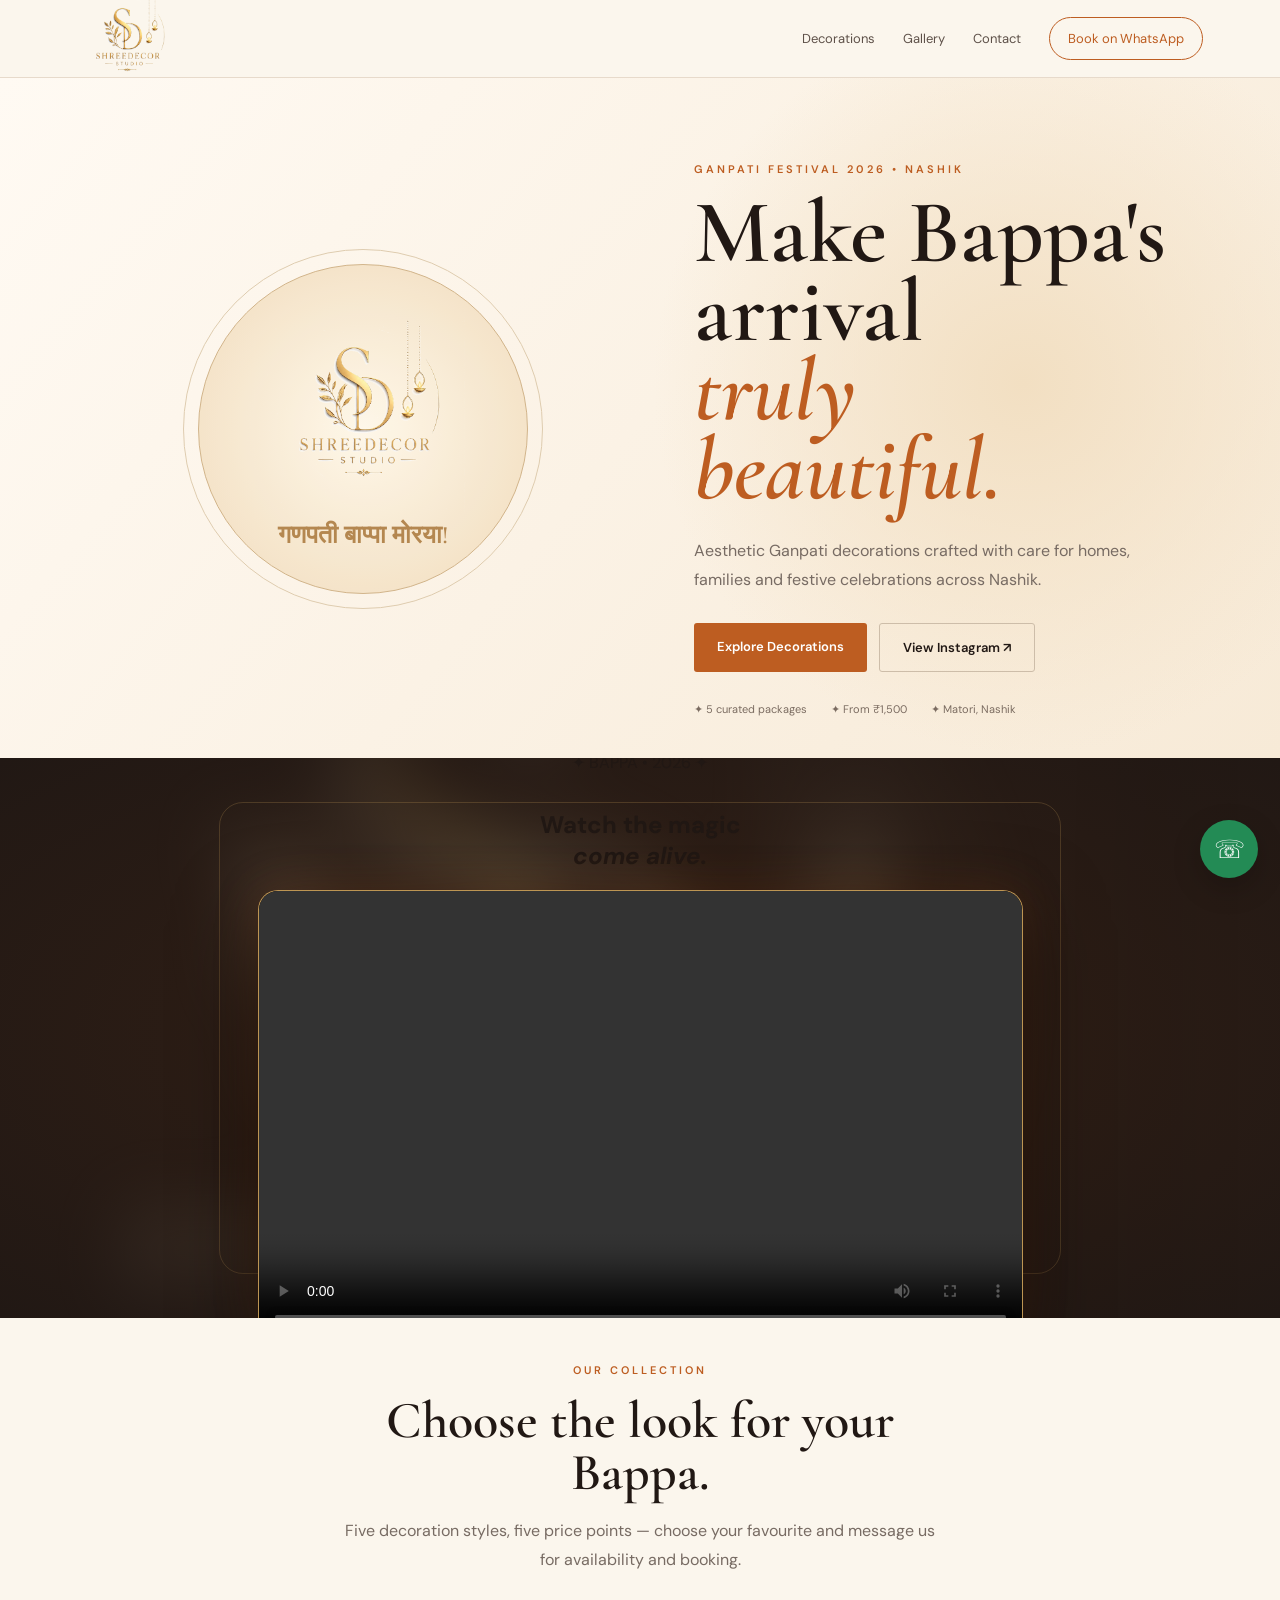
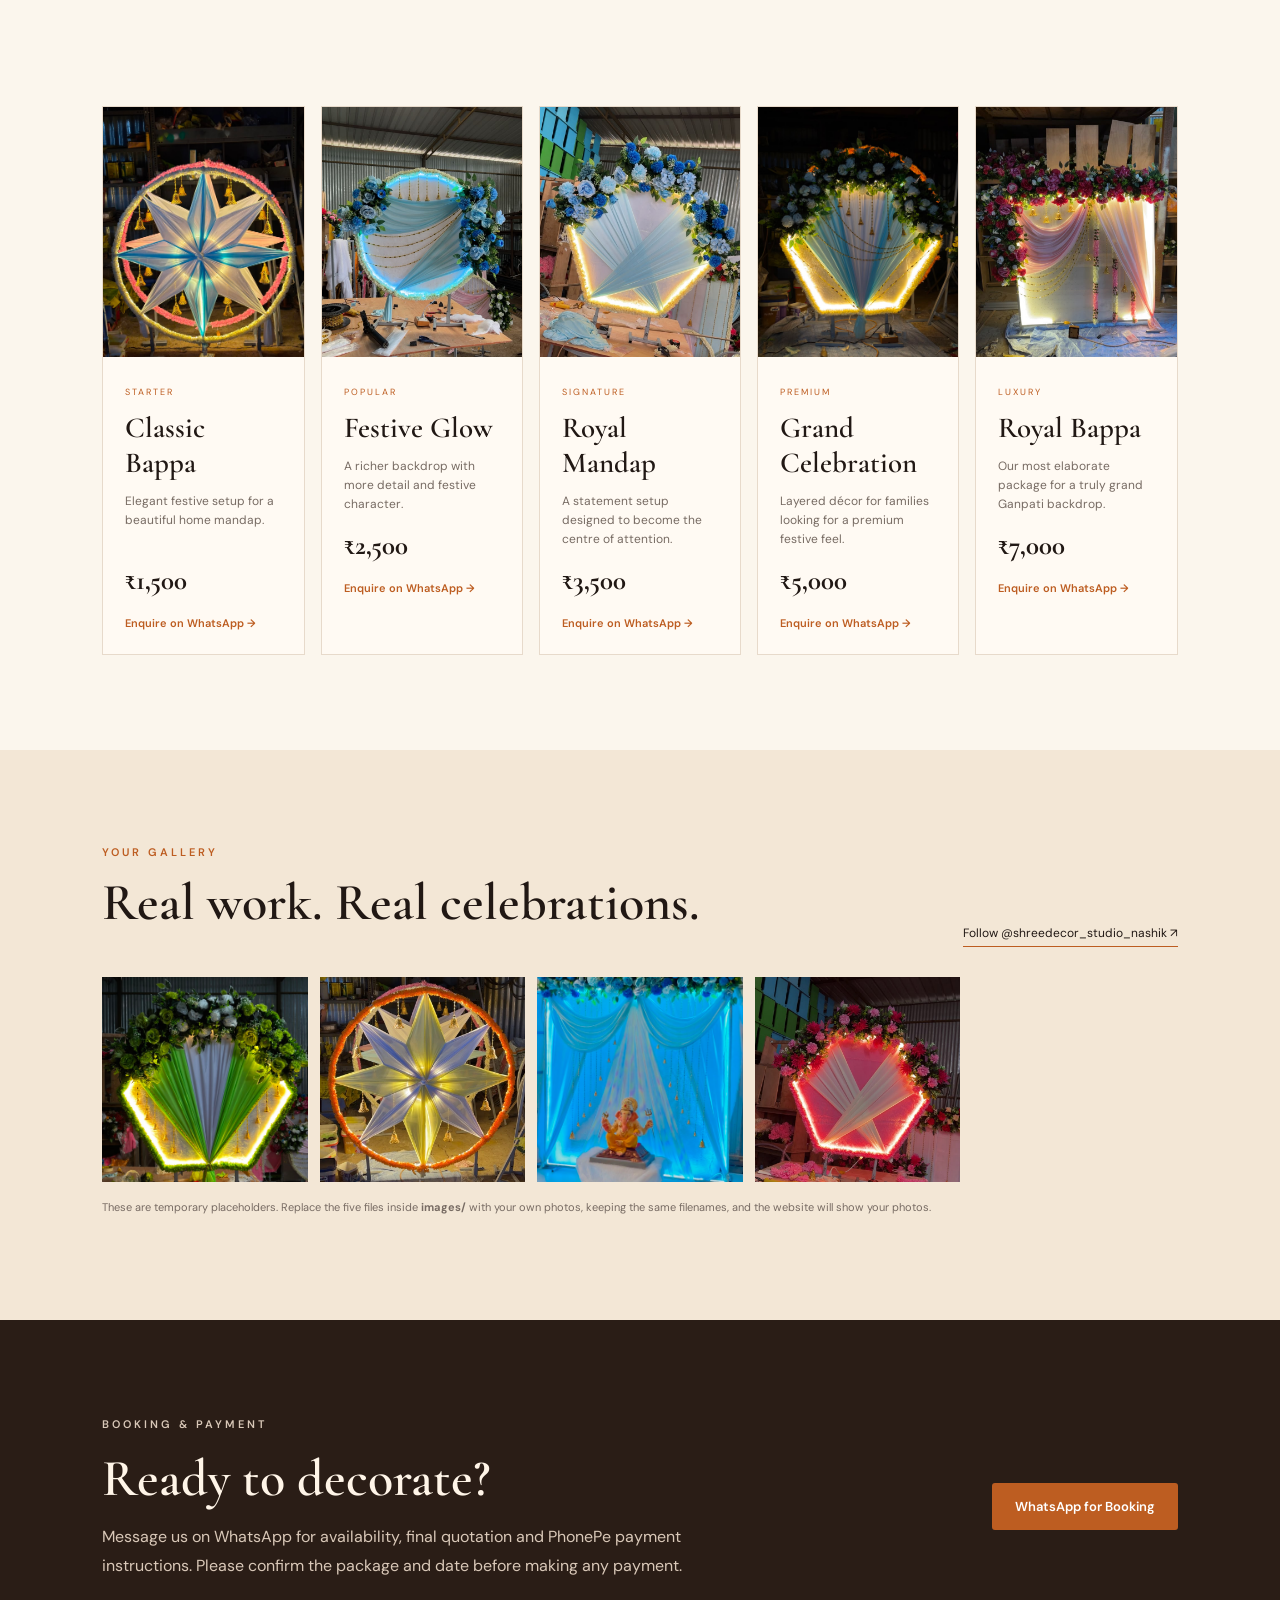
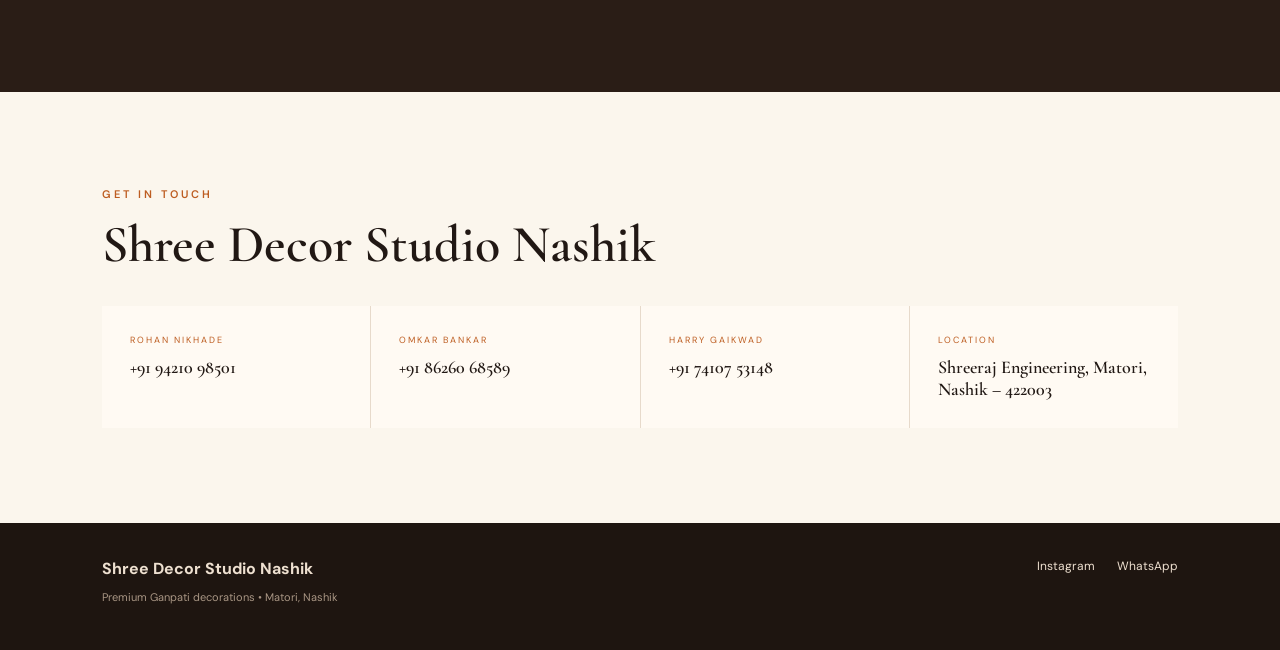
<file: index.html>
<!DOCTYPE html>
<html lang="en">
<head>
  <meta charset="UTF-8">
  <meta name="viewport" content="width=device-width, initial-scale=1.0">
  <meta name="google-site-verification" content="jT54VQ0QHRUxJBiwWSpXDo1Xjis5Zf8rG6g7Kv_vMYY" />
  <meta name="description" content="Shree Decor Studio Nashik - Premium Ganpati festival decorations in Matori, Nashik.">
  <title>Shree Decor Studio Nashik | Ganpati Decorations</title>
  <link rel="stylesheet" href="style.css">
</head>
<body>
  <header class="topbar">
    <img src="Logo 2.png" alt="Shree Decor Studio Logo"></div>
    <nav>
      <a href="#packages">Decorations</a>
      <a href="#gallery">Gallery</a>
      <a href="#contact">Contact</a>
      <a class="nav-cta" href="https://wa.me/919421098501?text=Namaste%20Shree%20Decor%20Studio%2C%20I%20would%20like%20to%20book%20a%20Ganpati%20decoration." target="_blank">Book on WhatsApp</a>
    </nav>
  </header>

  <main>
    <section class="hero">
      <div class="hero-glow"></div>
      <div class="hero-content">
        <p class="eyebrow">GANPATI FESTIVAL 2026 • NASHIK</p>
        <h1>Make Bappa's arrival<br><em>truly beautiful.</em></h1>
        <p class="hero-copy">Aesthetic Ganpati decorations crafted with care for homes, families and festive celebrations across Nashik.</p>
        <div class="hero-actions">
          <a class="btn primary" href="#packages">Explore Decorations</a>
          <a class="btn ghost" href="https://instagram.com/shreedecor_studio_nashik/?hl=en" target="_blank">View Instagram ↗</a>
        </div>
        <div class="trust-row">
          <span>✦ 5 curated packages</span>
          <span>✦ From ₹1,500</span>
          <span>✦ Matori, Nashik</span>
        </div>
      </div>
      <div class="hero-art">
  <div class="mandala">
    <img src="Logo 2.png" alt="Shree Decor Studio Logo">
    <strong>गणपती बाप्पा मोरया!</strong>
  </div>
</div>
    </section>
<section class="bappa-video">

  <!-- Blurred background -->
  <video class="bappa-video-bg" autoplay muted loop playsinline>
    <source src="Bappa Video.mp4" type="video/mp4">
  </video>

  <!-- Dark cinematic overlay -->
  <div class="bappa-video-overlay"></div>

  <!-- Decorative circles -->
  <div class="bappa-decoration bappa-decoration-one"></div>
  <div class="bappa-decoration bappa-decoration-two"></div>

  <!-- Main content -->
  <div class="bappa-video-content">

    <p class="bappa-label">✦ BAPPA • 2026 ✦</p>

    <h2>Watch the magic<br><em>come alive.</em></h2>

    <div class="bappa-video-frame">

      <video class="bappa-video-main" controls playsinline>
        <source src="Bappa Video.mp4" type="video/mp4">
        Your browser does not support the video.
      </video>

    </div>

  </div>
</section>


    <section class="intro section">
      <p class="eyebrow">OUR COLLECTION</p>
      <h2>Choose the look for your Bappa.</h2>
      <p>Five decoration styles, five price points — choose your favourite and message us for availability and booking.</p>
    </section>

    <section id="packages" class="packages section">
      <article class="package featured">
        <div class="package-image"><img src="1.jpeg" alt="Classic Bappa Ganpati decoration"></div>
        <div class="package-body"><span class="tag">STARTER</span><h3>Classic Bappa</h3><p>Elegant festive setup for a beautiful home mandap.</p><div class="price">₹1,500</div><a class="book-link" href="https://wa.me/919421098501?text=I%20am%20interested%20in%20the%20Classic%20Bappa%20package%20(₹1%2C500)." target="_blank">Enquire on WhatsApp →</a></div>
      </article>
      <article class="package">
        <div class="package-image"><img src="4.jpeg" alt="Decoration package 2 placeholder"></div>
        <div class="package-body"><span class="tag">POPULAR</span><h3>Festive Glow</h3><p>A richer backdrop with more detail and festive character.</p><div class="price">₹2,500</div><a class="book-link" href="https://wa.me/919421098501?text=I%20am%20interested%20in%20the%20Festive%20Glow%20package%20(₹2%2C500)." target="_blank">Enquire on WhatsApp →</a></div>
      </article>
      <article class="package">
        <div class="package-image"><img src="9.jpeg" alt="Decoration package 3 placeholder"></div>
        <div class="package-body"><span class="tag">SIGNATURE</span><h3>Royal Mandap</h3><p>A statement setup designed to become the centre of attention.</p><div class="price">₹3,500</div><a class="book-link" href="https://wa.me/919421098501?text=I%20am%20interested%20in%20the%20Royal%20Mandap%20package%20(₹3%2C500)." target="_blank">Enquire on WhatsApp →</a></div>
      </article>
      <article class="package">
        <div class="package-image"><img src="2.jpeg" alt="Decoration package 4 placeholder"></div>
        <div class="package-body"><span class="tag">PREMIUM</span><h3>Grand Celebration</h3><p>Layered décor for families looking for a premium festive feel.</p><div class="price">₹5,000</div><a class="book-link" href="https://wa.me/919421098501?text=I%20am%20interested%20in%20the%20Grand%20Celebration%20package%20(₹5%2C000)." target="_blank">Enquire on WhatsApp →</a></div>
      </article>
      <article class="package">
        <div class="package-image"><img src="7.jpeg" alt="Decoration package 5 placeholder"></div>
        <div class="package-body"><span class="tag">LUXURY</span><h3>Royal Bappa</h3><p>Our most elaborate package for a truly grand Ganpati backdrop.</p><div class="price">₹7,000</div><a class="book-link" href="https://wa.me/919421098501?text=I%20am%20interested%20in%20the%20Royal%20Bappa%20package%20(₹7%2C000)." target="_blank">Enquire on WhatsApp →</a></div>
      </article>
    </section>

    <section id="gallery" class="gallery section">
      <div class="section-heading"><div><p class="eyebrow">YOUR GALLERY</p><h2>Real work. Real celebrations.</h2></div><a href="https://instagram.com/shreedecor_studio_nashik/?hl=en" target="_blank" class="instagram-link">Follow @shreedecor_studio_nashik ↗</a></div>
      <div class="gallery-grid">
        <img src="3.jpeg" alt="Decoration placeholder">
        <img src="5.jpeg" alt="Decoration placeholder">
        <img src="6.jpeg" alt="Decoration placeholder">
        <img src="8.jpeg" alt="Decoration placeholder">
      </div>
      <p class="gallery-note">These are temporary placeholders. Replace the five files inside <strong>images/</strong> with your own photos, keeping the same filenames, and the website will show your photos.</p>
    </section>

    <section class="payment section">
      <div><p class="eyebrow">BOOKING & PAYMENT</p><h2>Ready to decorate?</h2><p>Message us on WhatsApp for availability, final quotation and PhonePe payment instructions. Please confirm the package and date before making any payment.</p></div>
      <a class="btn primary" href="https://wa.me/919421098501?text=Namaste%20Shree%20Decor%20Studio%2C%20I%20want%20to%20book%20a%20Ganpati%20decoration.%20Please%20share%20availability%20and%20PhonePe%20payment%20details." target="_blank">WhatsApp for Booking</a>
    </section>

    <section id="contact" class="contact section">
      <p class="eyebrow">GET IN TOUCH</p>
      <h2>Shree Decor Studio Nashik</h2>
      <div class="contact-grid">
        <div><span>ROHAN NIKHADE</span><a href="tel:+919421098501">+91 94210 98501</a></div>
        <div><span>OMKAR BANKAR</span><a href="tel:+918626068589">+91 86260 68589</a></div>
        <div><span>HARRY GAIKWAD</span><a href="tel:+917410753148">+91 74107 53148</a></div>
        <div><span>LOCATION</span><p>Shreeraj Engineering, Matori, Nashik – 422003</p></div>
      </div>
    </section>
  </main>

  <footer>
    <div><strong>Shree Decor Studio Nashik</strong><p>Premium Ganpati decorations • Matori, Nashik</p></div>
    <div class="footer-links"><a href="https://instagram.com/shreedecor_studio_nashik/?hl=en" target="_blank">Instagram</a><a href="https://wa.me/919421098501" target="_blank">WhatsApp</a></div>
  </footer>

  <a class="floating-wa" href="https://wa.me/919421098501?text=Namaste%20Shree%20Decor%20Studio%2C%20I%20would%20like%20to%20enquire%20about%20Ganpati%20decoration." target="_blank" aria-label="WhatsApp">☏</a>
</body>
</html>
</file>
<file: style.css>
@import url('https://fonts.googleapis.com/css2?family=Cormorant+Garamond:wght@500;600;700&family=DM+Sans:wght@400;500;600&display=swap');
:root{--ink:#211814;--muted:#776b63;--cream:#fbf6ed;--paper:#fffaf3;--saffron:#bd5d21;--gold:#b28a4a;--line:#e7dacb}
*{box-sizing:border-box}html{scroll-behavior:smooth}body{margin:0;background:var(--cream);color:var(--ink);font-family:"DM Sans",sans-serif}a{color:inherit;text-decoration:none}.topbar{height:78px;display:flex;align-items:center;justify-content:space-between;padding:0 6vw;border-bottom:1px solid var(--line);background:rgba(251,246,237,.92);position:sticky;top:0;z-index:10;backdrop-filter:blur(10px)}.brand{font-family:"Cormorant Garamond",serif;font-size:25px;font-weight:700}.brand:first-letter{color:var(--saffron)}nav{display:flex;gap:28px;align-items:center;font-size:13px}nav a{color:#5e5149}.nav-cta{padding:12px 18px;border:1px solid var(--saffron);border-radius:30px;color:var(--saffron)!important}.hero{min-height:300px;padding:70px 8vw 80px;display:grid;grid-template-columns:1.1fr .9fr;align-items:center;position:relative;overflow:hidden;background:radial-gradient(circle at 80% 45%,#f2dfc2 0,transparent 34%),linear-gradient(130deg,#fffaf3,#f7ead7)}.hero-content{position:relative;z-index:1}.eyebrow{letter-spacing:3px;font-size:11px;font-weight:600;color:var(--saffron);margin:0 0 18px}.hero h1{font:600 clamp(55px,7vw,92px)/.88 "Cormorant Garamond",serif;margin:0;max-width:800px}.hero h1 em{font-style:italic;color:var(--saffron)}.hero-copy{max-width:560px;color:var(--muted);line-height:1.8;margin:28px 0}.hero-actions{display:flex;gap:12px;flex-wrap:wrap}.btn{display:inline-block;padding:15px 23px;border-radius:3px;font-size:13px;font-weight:600}.primary{background:var(--saffron);color:#fff}.ghost{border:1px solid #cdbda9}.trust-row{display:flex;gap:24px;flex-wrap:wrap;margin-top:30px;font-size:11px;color:#7b6c61}.hero-art{height:450px;display:grid;place-items:center;position:relative}.mandala{width:330px;height:330px;border-radius:50%;display:grid;place-items:center;border:1px solid #caa97a;outline:1px solid #d9c5a5;outline-offset:14px;font-size:90px;color:#a87536;opacity:.85;background:radial-gradient(circle,#fff8e9,#efd8b5)}.hero-card{position:absolute;bottom:30px;right:5%;background:#fffaf3;padding:22px 28px;box-shadow:0 20px 60px #6f4d3020;min-width:230px}.hero-card span,.hero-card small{display:block;font-size:9px;letter-spacing:2px;color:#8b7868}.hero-card strong{display:block;font:600 24px "Cormorant Garamond",serif;margin:9px 0}.section{padding:95px 8vw}.intro{text-align:center;max-width:800px;margin:auto}.intro h2,.section h2{font:600 52px/1 "Cormorant Garamond",serif;margin:0 0 18px}.intro>p:last-child{color:var(--muted);line-height:1.8}.packages{display:grid;grid-template-columns:repeat(5,1fr);gap:16px;padding-top:20px}.package{background:var(--paper);border:1px solid var(--line);transition:.25s;display:flex;flex-direction:column}.package:hover{transform:translateY(-6px);box-shadow:0 18px 45px #60452b16}.package-image{aspect-ratio:4/5;overflow:hidden;background:#ead8bf}.package-image img{width:100%;height:100%;object-fit:cover}.package-body{padding:22px}.tag{font-size:9px;letter-spacing:2px;color:var(--saffron)}.package h3{font:600 29px "Cormorant Garamond",serif;margin:10px 0 7px}.package p{font-size:12px;line-height:1.6;color:var(--muted);min-height:58px}.price{font:700 27px "Cormorant Garamond",serif;margin:14px 0}.book-link{font-size:11px;font-weight:600;color:var(--saffron)}.gallery{background:#f3e7d6}.section-heading{display:flex;justify-content:space-between;align-items:end;gap:30px;margin-bottom:30px}.instagram-link{font-size:12px;border-bottom:1px solid var(--saffron);padding-bottom:5px}.gallery-grid{display:grid;grid-template-columns:repeat(5,1fr);gap:12px}.gallery-grid img{width:100%;aspect-ratio:1;object-fit:cover;background:#ead8bf}.gallery-note{font-size:11px;color:var(--muted);margin-top:18px}.payment{display:flex;align-items:center;justify-content:space-between;gap:40px;background:#2a1d16;color:#fff5e8}.payment h2{color:#fff5e8}.payment p{color:#d9c8b8;max-width:620px;line-height:1.8}.contact-grid{display:grid;grid-template-columns:repeat(4,1fr);gap:1px;background:var(--line);margin-top:35px}.contact-grid>div{background:var(--paper);padding:28px}.contact-grid span{display:block;font-size:9px;letter-spacing:2px;color:var(--saffron);margin-bottom:10px}.contact-grid a,.contact-grid p{font:600 18px "Cormorant Garamond",serif;margin:0}.contact-grid a:hover{color:var(--saffron)}footer{padding:35px 8vw;background:#1e1510;color:#eee0d0;display:flex;justify-content:space-between;gap:20px}footer p{font-size:11px;color:#a99684}.footer-links{display:flex;gap:22px;font-size:12px}.floating-wa{position:fixed;right:22px;bottom:22px;width:58px;height:58px;border-radius:50%;display:grid;place-items:center;background:#238b55;color:#fff;font-size:25px;box-shadow:0 10px 30px #0003;z-index:20}
@media(max-width:1050px){.packages{grid-template-columns:repeat(2,1fr)}.gallery-grid{grid-template-columns:repeat(3,1fr)}.contact-grid{grid-template-columns:repeat(2,1fr)}.hero{grid-template-columns:1fr}.hero-art{display:none}}@media(max-width:650px){.topbar{padding:0 5vw}.topbar nav a:not(.nav-cta){display:none}.hero{padding:60px 6vw}.hero h1{font-size:60px}.section{padding:70px 6vw}.packages{grid-template-columns:1fr}.gallery-grid{grid-template-columns:repeat(2,1fr)}.contact-grid{grid-template-columns:1fr}.section-heading,.payment,footer{display:block}.section-heading .instagram-link{display:inline-block;margin-top:15px}.payment .btn{margin-top:20px}footer .footer-links{margin-top:20px}}
.topbar > img {
  width: 100px;
  height: auto;
  display: block;
}
.mandala img {
  width: 65%;
  height: 65%;
  object-fit: contain;
  display: block;
  margin: auto;
}
.mandala {
  display: flex;
  flex-direction: column;
  align-items: center;
  justify-content: center;
  text-align: center;
}

.mandala img {
  width: 62%;
  height: auto;
  object-fit: contain;
  margin: 0;
}

.mandala strong {
  display: block;
  margin-top: 8px;
  font: 600 25px "Cormorant Garamond", serif;
  color: #a87536;
  white-space: nowrap;
}
.mandala {
  transform: translate(-35px, -480px);
}
/* Final spacing adjustment */
.hero {
  min-height: 300px;
  padding-bottom: 10px;
}

.intro.section {
  padding-top: 20px;
}
/* FORCE smaller gap between first and second section */
.hero {
  min-height: 680px;
  padding-bottom: 0;
}

.intro.section {
  padding-top: 0 !important;
  margin-top: 0 !important;
}
/* FINAL - controlled space between hero and OUR COLLECTION */
.intro.section {
  padding-top: 45px !important;
  margin-top: 0 !important;
}
/* Fix gap created by moving the Ganpati circle upward */
.hero-art {
  height: 0;
}

.hero {
  min-height: 680px;
}

.intro.section {
  padding-top: 45px !important;
}
/* BAPPA VIDEO - isolated styling */
.bappa-video {
  width: 100%;
  padding: 30px 0;
  text-align: center;
  background: var(--cream);
}

.bappa-video video {
  width: 300px;
  height: auto;
  max-width: 90%;
  display: inline-block;
  vertical-align: top;
  border-radius: 14px;
  box-shadow: 0 15px 40px #60452b20;
}
/* BAPPA VIDEO - WIDE CINEMATIC FRAME */
.bappa-video {
  position: relative;
  width: 100%;
  height: 520px;
  padding: 40px 8vw;
  display: flex;
  align-items: center;
  justify-content: center;
  overflow: hidden;
  background: #2a1d16;
}

.bappa-video video {
  width: 300px;
  height: 440px;
  max-width: 80%;
  object-fit: cover;
  border-radius: 16px;
  display: block;
  position: relative;
  z-index: 2;
  box-shadow: 0 20px 60px #0008;
}
/* BAPPA VIDEO - BLURRED BACKGROUND */

.bappa-video {
  position: relative;
  width: 100%;
  height: 560px;
  overflow: hidden;
  display: flex;
  justify-content: center;
  align-items: center;
  background: #211814;
}

.bappa-video-bg {
  position: absolute;
  inset: -40px;
  background-image: url("Logo 2.png");
  background-size: cover;
  background-position: center;
  filter: blur(30px);
  transform: scale(1.15);
  opacity: 0.45;
}

.bappa-video video {
  position: relative;
  z-index: 2;
  height: 520px;
  width: auto;
  max-width: 90%;
  object-fit: contain;
  border-radius: 12px;
  box-shadow: 0 20px 60px #0008;
}
/* PREMIUM BAPPA VIDEO SECTION */

.bappa-video {
  position: relative;
  width: 100%;
  height: 520px;
  overflow: hidden;
  display: flex;
  align-items: center;
  justify-content: center;
  background: #2a1d16;
  padding: 0;
}

/* Blurred video filling the whole section */
.bappa-video-bg {
  position: absolute;
  inset: -40px;
  width: calc(100% + 80px);
  height: calc(100% + 80px);
  object-fit: cover;
  filter: blur(25px);
  opacity: 0.45;
  transform: scale(1.08);
}

/* Dark/soft overlay */
.bappa-video-overlay {
  position: absolute;
  inset: 0;
  background: rgba(33, 24, 20, 0.45);
}

/* Main portrait video */
.bappa-video-main {
  position: relative;
  z-index: 2;
  height: 460px;
  width: auto;
  max-width: 90%;
  object-fit: contain;
  border-radius: 12px;
  box-shadow: 0 20px 60px rgba(0,0,0,0.35);
}

/* Mobile */
@media (max-width: 650px) {
  .bappa-video {
    height: 430px;
  }

  .bappa-video-main {
    height: 380px;
    max-width: 88%;
  }
}
/* FINAL FIX — BAPPA VIDEO CENTRE */

.bappa-video {
  position: relative !important;
  width: 100% !important;
  height: 520px !important;
  padding: 0 !important;
  margin: 0 !important;
  display: flex !important;
  align-items: center !important;
  justify-content: center !important;
  overflow: hidden !important;
  background: #2a1d16 !important;
}

.bappa-video-bg {
  position: absolute !important;
  top: 0 !important;
  left: 0 !important;
  width: 100% !important;
  height: 100% !important;
  object-fit: cover !important;
  filter: blur(25px) !important;
  opacity: 0.45 !important;
  transform: scale(1.1) !important;
  z-index: 0 !important;
}

.bappa-video-overlay {
  position: absolute !important;
  inset: 0 !important;
  background: rgba(33, 24, 20, 0.45) !important;
  z-index: 1 !important;
}

.bappa-video-main {
  position: relative !important;
  display: block !important;
  width: auto !important;
  height: 460px !important;
  max-width: 90% !important;
  margin: 0 auto !important;
  object-fit: contain !important;
  z-index: 2 !important;
  border-radius: 12px !important;
  box-shadow: 0 20px 60px rgba(0,0,0,0.35) !important;
}

@media (max-width: 650px) {
  .bappa-video {
    height: 430px !important;
  }

  .bappa-video-main {
    height: 380px !important;
  }
}
/* ==========================================
   FINAL BAPPA VIDEO FIX
   ========================================== */

.bappa-video {
  position: relative !important;
  width: 100% !important;
  height: 620px !important;
  padding: 0 !important;
  margin: 0 !important;
  overflow: hidden !important;
  display: flex !important;
  align-items: center !important;
  justify-content: center !important;
  background: #241711 !important;
}

/* BLURRED BACKGROUND */
.bappa-video-bg {
  position: absolute !important;
  top: 50% !important;
  left: 50% !important;
  width: 110% !important;
  height: 110% !important;
  transform: translate(-50%, -50%) scale(1.1) !important;
  object-fit: cover !important;
  filter: blur(30px) brightness(.55) !important;
  opacity: .7 !important;
  z-index: 0 !important;
  pointer-events: none !important;
}

/* DARK OVERLAY */
.bappa-video-overlay {
  position: absolute !important;
  inset: 0 !important;
  background: rgba(35, 20, 13, .45) !important;
  z-index: 1 !important;
  pointer-events: none !important;
}

/* MAIN VIDEO */
.bappa-video-main {
  position: relative !important;
  z-index: 3 !important;
  display: block !important;
  width: min(850px, 88vw) !important;
  height: 470px !important;
  margin: 0 auto !important;
  object-fit: cover !important;
  border-radius: 18px !important;
  border: 2px solid rgba(210,166,93,.75) !important;
  box-shadow:
    0 25px 70px rgba(0,0,0,.55),
    0 0 50px rgba(189,93,33,.25) !important;
}

/* Make sure the video is actually centered */
.bappa-video > .bappa-video-main {
  position: relative !important;
  left: auto !important;
  top: auto !important;
  transform: none !important;
}

/* MOBILE */
@media(max-width:650px) {

  .bappa-video {
    height: 500px !important;
  }

  .bappa-video-main {
    width: 92vw !important;
    height: 330px !important;
  }
}
/* FINAL VIDEO CENTERING FIX */

.bappa-video {
  position: relative !important;
  display: flex !important;
  align-items: center !important;
  justify-content: center !important;
}

.bappa-video-content {
  position: relative !important;
  z-index: 5 !important;
  width: 100% !important;
  height: 100% !important;
  display: flex !important;
  align-items: center !important;
  justify-content: center !important;
  flex-direction: column !important;
  margin: 0 !important;
  padding: 0 !important;
}

.bappa-video-frame {
  position: relative !important;
  width: min(850px, 88vw) !important;
  height: 470px !important;
  margin: 0 auto !important;
  display: flex !important;
  align-items: center !important;
  justify-content: center !important;
}

.bappa-video-main {
  position: relative !important;
  width: 100% !important;
  height: 100% !important;
  margin: 0 !important;
  left: auto !important;
  top: auto !important;
  transform: none !important;
  object-fit: cover !important;
}
/* =========================================
   SHREE DECOR — PREMIUM BAPPA VIDEO
   FINAL VERSION
========================================= */

.bappa-video {
  position: relative !important;
  width: 100% !important;
  height: 560px !important;
  margin: 0 !important;
  padding: 0 !important;
  overflow: hidden !important;

  display: flex !important;
  align-items: center !important;
  justify-content: center !important;

  background: #211814 !important;
}

/* BLURRED VIDEO BACKGROUND */
.bappa-video-bg {
  position: absolute !important;
  inset: -60px !important;

  width: calc(100% + 120px) !important;
  height: calc(100% + 120px) !important;

  object-fit: cover !important;

  filter:
    blur(32px)
    brightness(0.48)
    saturate(0.85) !important;

  transform: scale(1.08) !important;

  opacity: 0.75 !important;

  z-index: 0 !important;
  pointer-events: none !important;
}

/* LUXURY DARK OVERLAY */
.bappa-video-overlay {
  position: absolute !important;
  inset: 0 !important;

  background:
    radial-gradient(
      ellipse at center,
      rgba(189,93,33,0.12),
      rgba(33,24,20,0.72)
    ) !important;

  z-index: 1 !important;
  pointer-events: none !important;
}

/* MAIN VIDEO */
.bappa-video-main {
  position: relative !important;

  z-index: 3 !important;

  display: block !important;

  width: min(820px, 82vw) !important;
  height: 450px !important;

  margin: 0 !important;
  padding: 0 !important;

  object-fit: cover !important;

  border-radius: 20px !important;

  border: 1px solid rgba(210,166,93,0.9) !important;

  background: #000 !important;

  box-shadow:
    0 25px 80px rgba(0,0,0,0.65),
    0 0 45px rgba(189,93,33,0.22) !important;
}

/* SUBTLE GOLD FRAME GLOW */
.bappa-video::after {
  content: "" !important;

  position: absolute !important;

  width: min(840px, 84vw) !important;
  height: 470px !important;

  border: 1px solid rgba(210,166,93,0.22) !important;

  border-radius: 24px !important;

  z-index: 2 !important;

  pointer-events: none !important;
}

/* DESKTOP */
@media (min-width: 1100px) {

  .bappa-video-main {
    width: 820px !important;
    height: 450px !important;
  }

}

/* TABLET */
@media (max-width: 900px) {

  .bappa-video {
    height: 500px !important;
  }

  .bappa-video-main {
    width: 84vw !important;
    height: 390px !important;
  }

  .bappa-video::after {
    width: 86vw !important;
    height: 410px !important;
  }

}

/* MOBILE */
@media (max-width: 650px) {

  .bappa-video {
    height: 430px !important;
  }

  .bappa-video-main {
    width: 92vw !important;
    height: 300px !important;
    border-radius: 15px !important;
  }

  .bappa-video::after {
    width: 94vw !important;
    height: 320px !important;
    border-radius: 19px !important;
  }

}
</file>
